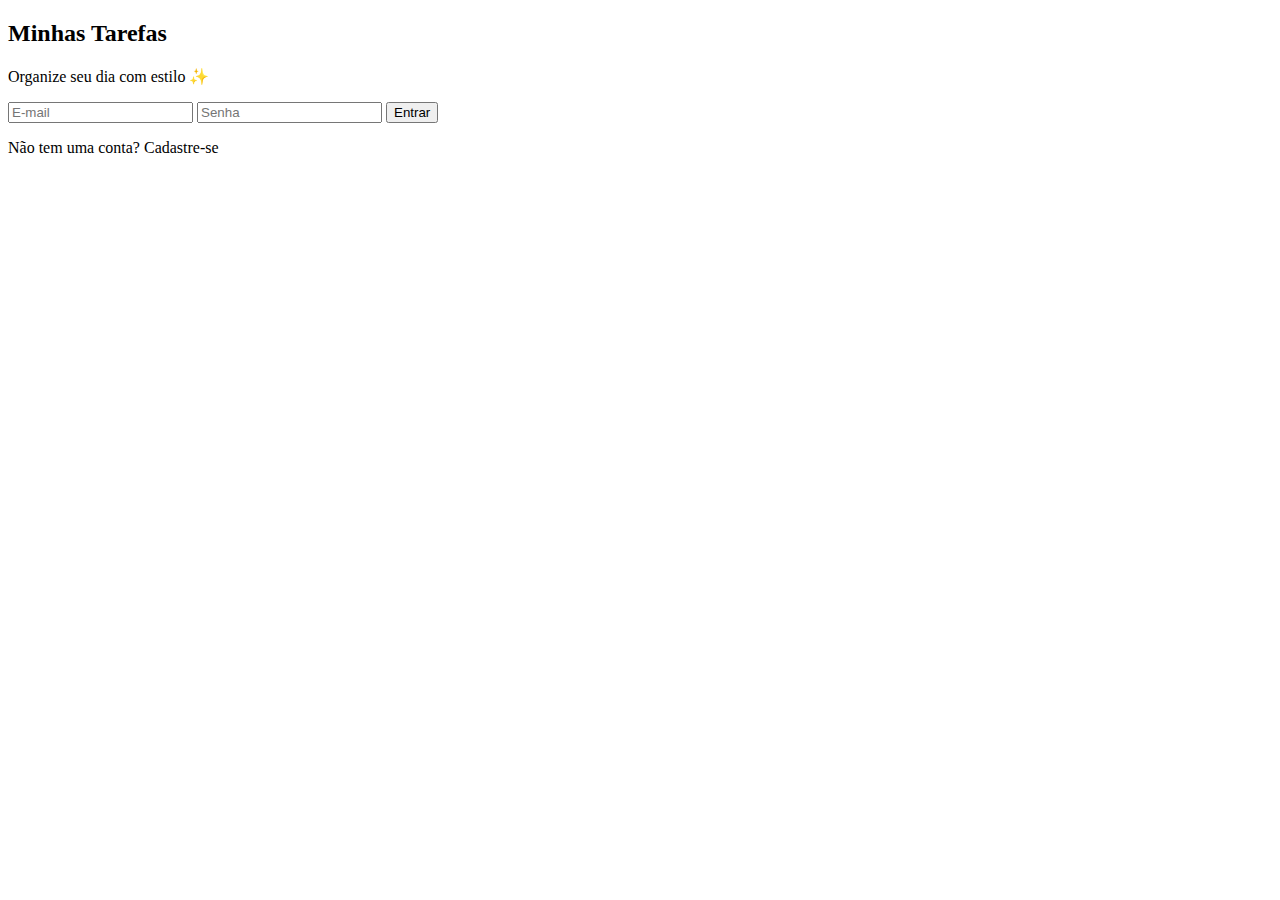
<file: src/main/resources/templates/index.html>
<!DOCTYPE html>
<html xmlns:th="http://www.thymeleaf.org" lang="pt-br">
<head>
    <meta charset="UTF-8">
    <title>Login - Minhas Tarefas</title>
    <link rel="stylesheet" th:href="@{/css/style.css}">
    <link rel="stylesheet" th:href="@{../CSS/index.css}">
</head>
<body class="login-body">
<div class="login-container">
    <h2>Minhas Tarefas</h2>
    <p class="subtitulo">Organize seu dia com estilo ✨</p>
    <form th:action="@{/login}" method="post">
        <input type="text" name="username" placeholder="E-mail" required>
        <input type="password" name="password" placeholder="Senha" required>
        <button type="submit">Entrar</button>
    </form>
    <p class="registro">Não tem uma conta? <a th:href="@{Autenticacao/registros}">Cadastre-se</a></p>
</div>
</body>
</html>
</file>
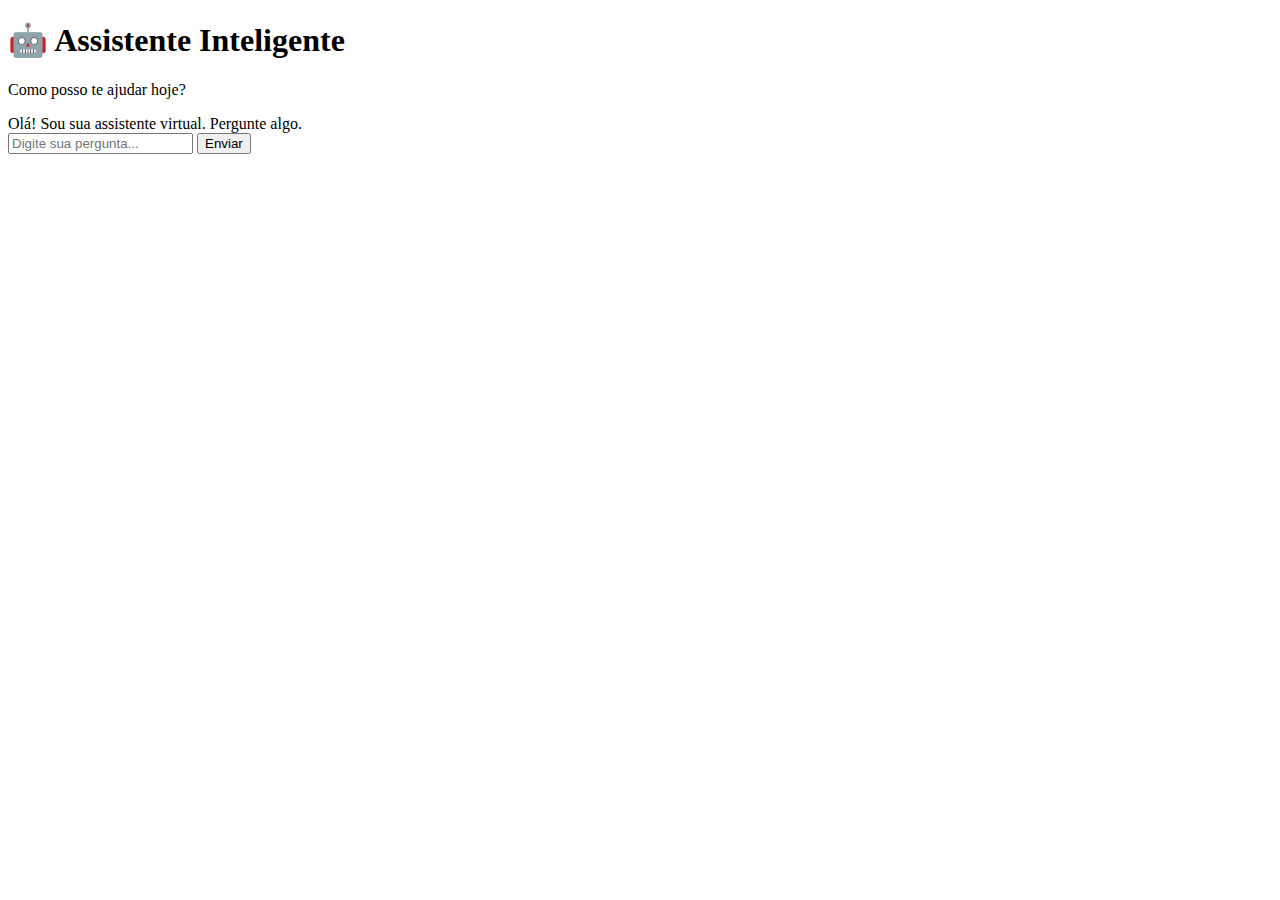
<file: src/main/resources/templates/Autenticacao/integrarIA.html>
<!DOCTYPE html>
<html lang="pt">
<head>
    <meta charset="UTF-8" />
    <meta name="viewport" content="width=device-width, initial-scale=1.0" />
    <title>Assistente IA</title>
    <link rel="stylesheet" th:href="@{/CSS/IntegrarIA.css}">

</head>
<body>
<div class="ia-container">
    <div class="ia-header">
        <h1>🤖 Assistente Inteligente</h1>
        <p>Como posso te ajudar hoje?</p>
    </div>

    <div class="ia-chat" id="chat-box">
        <div class="msg bot">Olá! Sou sua assistente virtual. Pergunte algo.</div>
    </div>

    <form class="ia-input" id="form">
        <input
                type="text"
                id="user-input"
                placeholder="Digite sua pergunta..."
                autocomplete="off"
                required
        />
        <button type="submit">Enviar</button>
    </form>
</div>

<script th:src="@{JS/IntegrarIA.js}"></script>
</body>
</html>
</file>
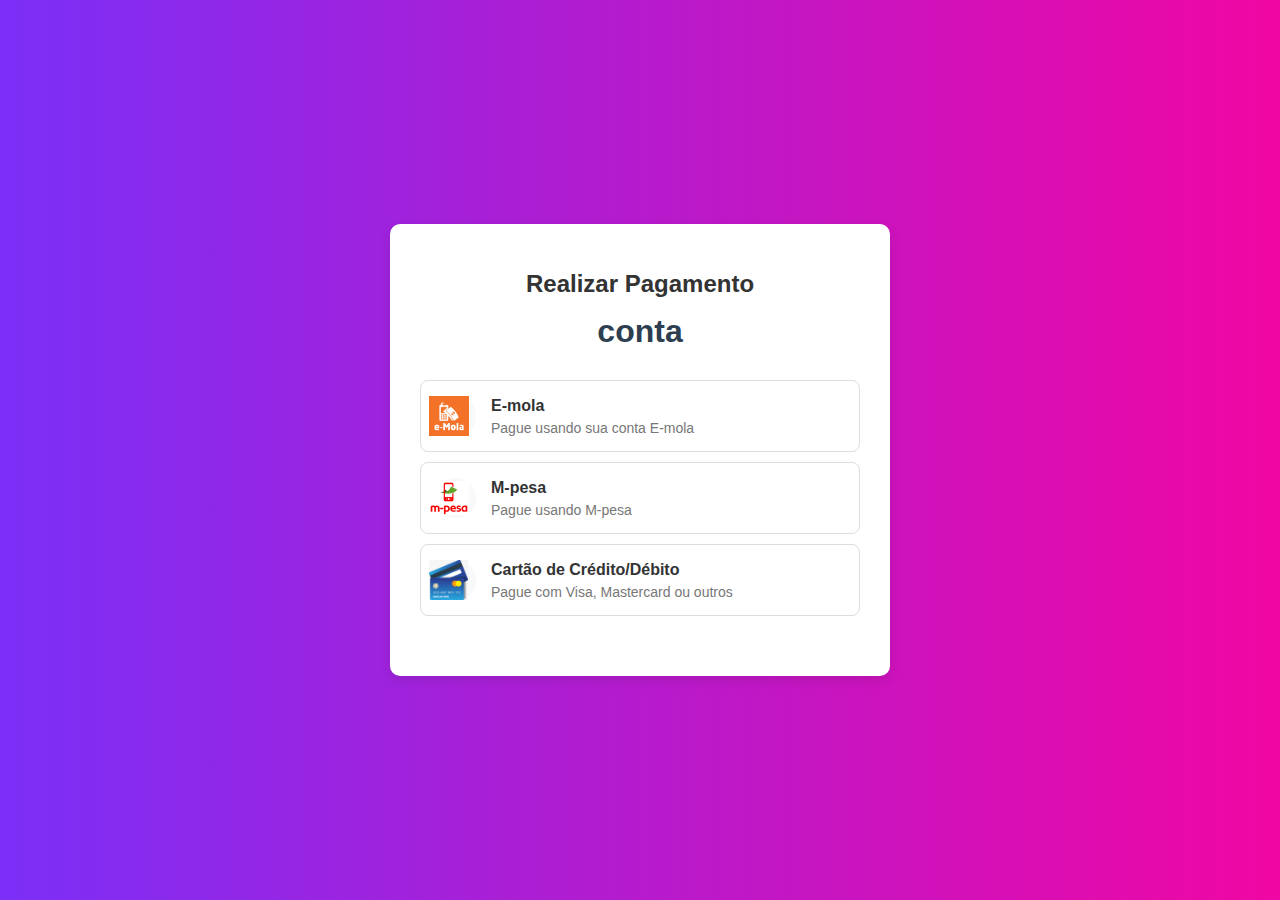
<file: src/main/resources/templates/Autenticacao/pagamento.html>
<!DOCTYPE html>
<html lang="pt">
<head>
  <meta charset="UTF-8">
  <meta name="viewport" content="width=device-width, initial-scale=1.0">
  <title>Tela de Pagamento</title>
  <link rel="stylesheet" href="../../static/CSS/pagamento.css">
</head>
<body>
<div class="payment-container">
  <div class="payment-header">
    <h1>Realizar Pagamento</h1>
    <div class="payment-amount">conta</div>
  </div>

  <div class="payment-methods">
    <div class="method" data-method="emola">
      <div class="method-icon">
         <img src="../fotos/unnamed.png" alt="Cartão" />
        <i class="fas fa-mobile-alt"></i>
      </div>
      <div class="method-info">
        <h3>E-mola</h3>
        <p>Pague usando sua conta E-mola</p>
      </div>
    </div>

    <div class="method" data-method="mpesa">
      <div class="method-icon">
         <img src="../fotos/M-pesa-logo.png" alt="Cartão" />
        <i class="fas fa-money-bill-wave"></i>
      </div>
      <div class="method-info">
        <h3>M-pesa</h3>
        <p>Pague usando M-pesa</p>
      </div>
    </div>

    <div class="method" data-method="card">
      <div class="method-icon">
         <img src="../fotos/cartao.png" alt="Cartão" />
        <i class="far fa-credit-card"></i>
      </div>
      <div class="method-info">
        <h3>Cartão de Crédito/Débito</h3>
        <p>Pague com Visa, Mastercard ou outros</p>
      </div>
    </div>
  </div>

  <div id="emola-details" class="payment-details">
    <div class="form-group">
      <label for="emola-phone">Número de Telefone</label>
      <input type="tel" id="emola-phone" placeholder="84 123 4567">
    </div>
    <button class="pay-button" onclick="processPayment('emola')">Pagar com E-mola</button>
  </div>

  <div id="mpesa-details" class="payment-details">
    <div class="form-group">
      <label for="mpesa-phone">Número de Telefone</label>
      <input type="tel" id="mpesa-phone" placeholder="84 123 4567">
    </div>
    <button class="pay-button" onclick="processPayment('mpesa')">Pagar com M-pesa</button>
  </div>

  <div id="card-details" class="payment-details">
    <div class="form-group">
      <label for="card-number">Número do Cartão</label>
      <input type="text" id="card-number" placeholder="1234 5678 9012 3456">
    </div>
    <div class="form-group">
      <label for="card-name">Nome no Cartão</label>
      <input type="text" id="card-name" placeholder="João B. Silva">
    </div>
    <div style="display: flex; gap: 15px;">
      <div class="form-group" style="flex: 1;">
        <label for="card-expiry">Validade</label>
        <input type="text" id="card-expiry" placeholder="MM/AA">
      </div>
      <div class="form-group" style="flex: 1;">
        <label for="card-cvv">CVV</label>
        <input type="text" id="card-cvv" placeholder="123">
      </div>
    </div>
    <button class="pay-button" onclick="processPayment('card')">Pagar com Cartão</button>
  </div>

  <div class="payment-success" id="payment-success">
    <i class="fas fa-check-circle"></i>
    <h2>Pagamento Concluído!</h2>
    <p>O seu pagamento foi processado com sucesso.</p>
    <p>Obrigado pela sua compra!</p>
  </div>
</div>

<script src="../../static/JS/pagamento.js"></script>
</body>
</html>
</file>
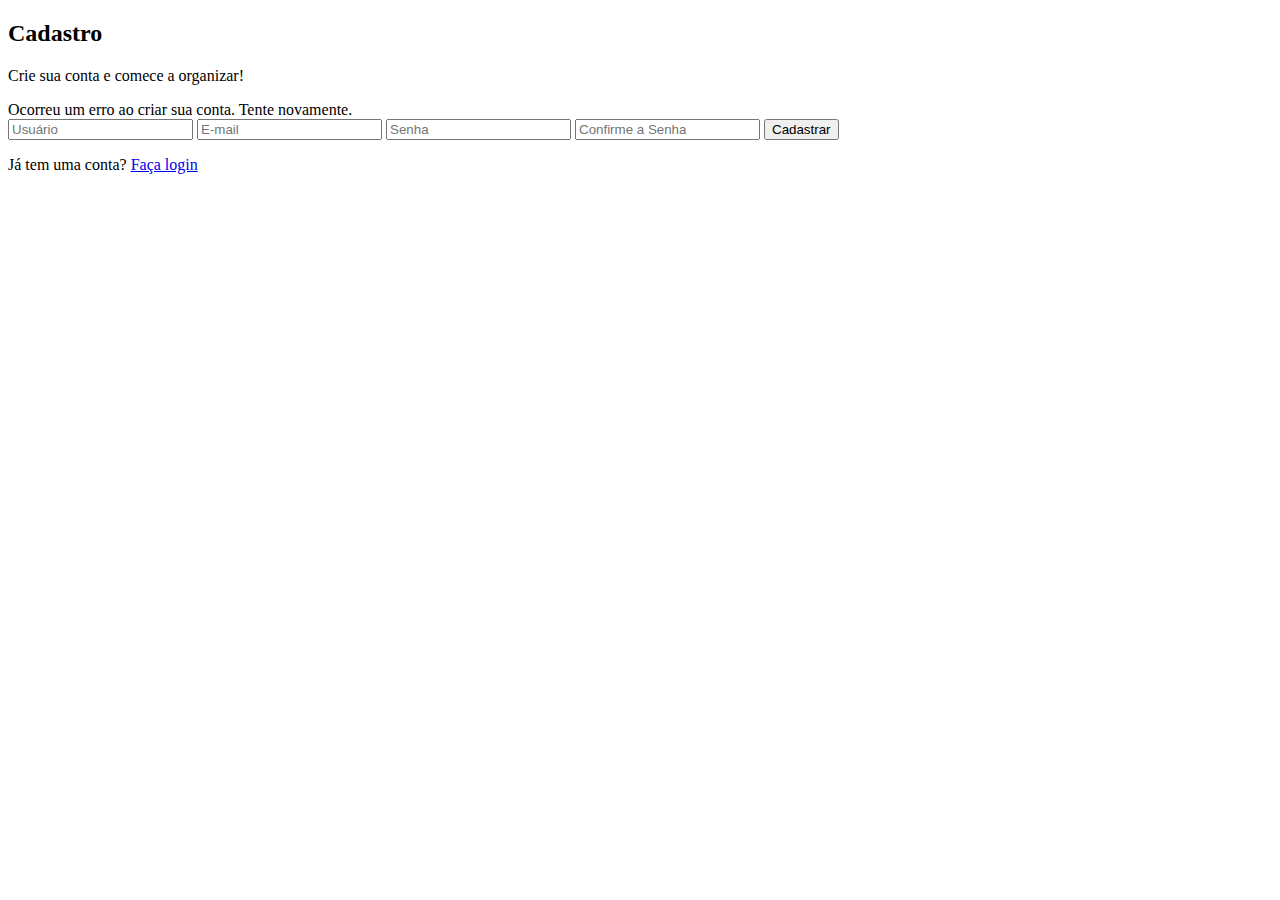
<file: src/main/resources/templates/Autenticacao/registro.html>
<!DOCTYPE html>
<html xmlns:th="http://www.thymeleaf.org" lang="pt-br">
<head>
  <meta charset="UTF-8">
  <meta name="viewport" content="width=device-width, initial-scale=1.0">
  <title>Cadastro - Minhas Tarefas</title>
  <link rel="stylesheet" th:href="@{/css/style.css}">
  <link rel="stylesheet" th:href="@{/CSS/registro.css}">
  <link rel="stylesheet" th:href="@{/CSS/index.css}">
  
</head>
<body class="login-body">
<div class="login-container">
  <h2>Cadastro</h2>
  <p class="subtitulo">Crie sua conta e comece a organizar!</p>

  <div th:if="${param.error}" class="erro-login">
    Ocorreu um erro ao criar sua conta. Tente novamente.
  </div>

  <form th:action="@{/register}" method="post" id="registerForm">
    <input type="text" name="username" placeholder="Usuário" required>
    <input type="email" name="email" placeholder="E-mail" required>
    <input type="password" name="password" placeholder="Senha" required>
    <input type="password" name="confirmPassword" placeholder="Confirme a Senha" required>
    <button type="submit">Cadastrar</button>
  </form>

  <p class="registro">Já tem uma conta? <a href="/Login">Faça login</a></p>
</div>

<script th:src="@{/js/register.js}"></script>
<script th:src="@{/JS/registro.js}"></script>
</body>
</html>
</file>
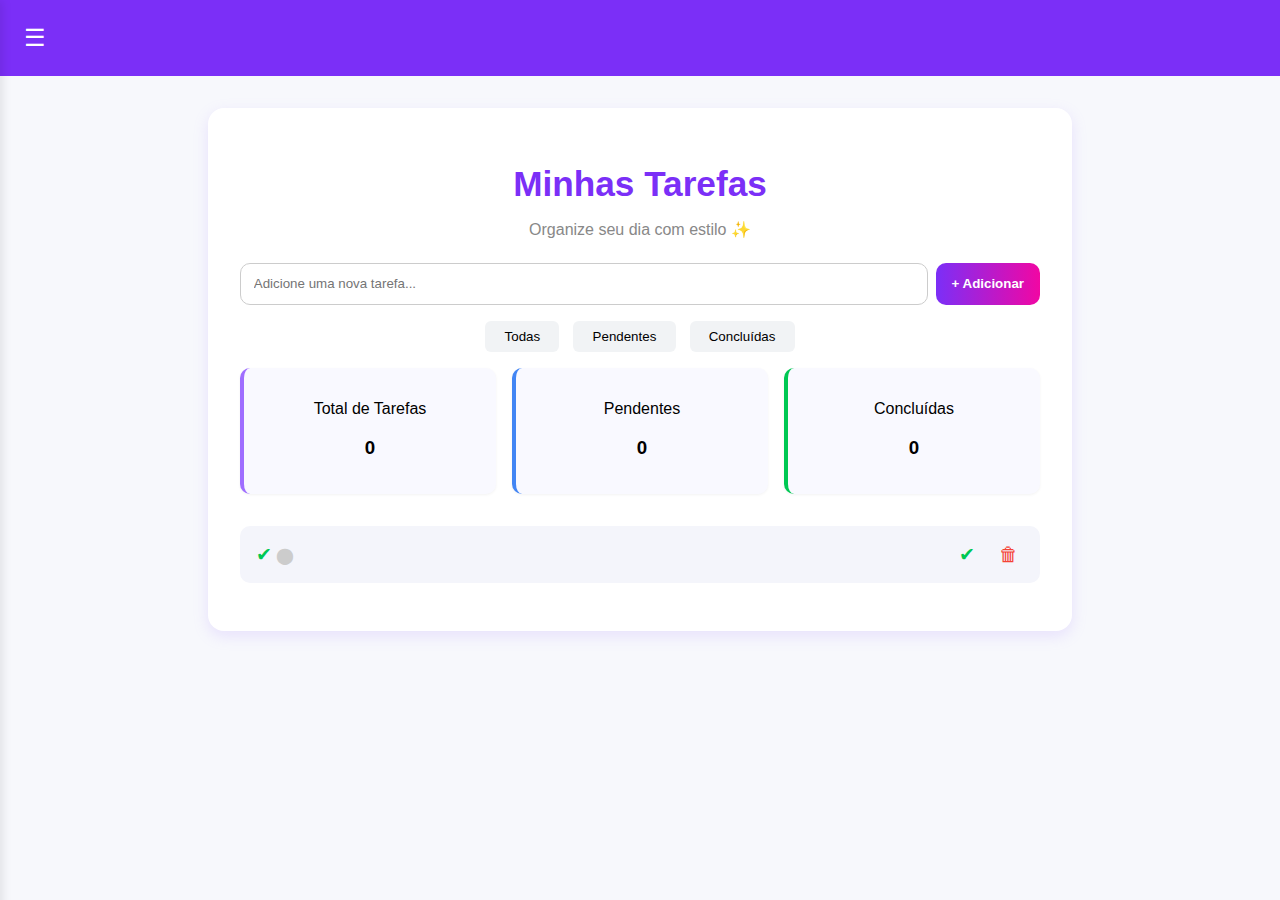
<file: src/main/resources/templates/Autenticacao/task.html>
<!DOCTYPE html>
<html xmlns:th="http://www.thymeleaf.org" lang="pt-br">
<head>
  <meta charset="UTF-8">
  <title>Minhas Tarefas</title>
  <link rel="stylesheet" href="../../static/CSS/task.css">
</head>
<body class="tarefas-body">
  <!DOCTYPE html>
<html xmlns:th="http://www.thymeleaf.org">
<head>
    <link rel="stylesheet" th:href="@{/CSS/global.css}">
    <link rel="stylesheet" th:href="@{/CSS/task.css}">
</head>
<body class="tarefas-body">
    <header class="app-header">
        <div class="header-left">
            <button class="menu-btn" id="menuBtn">☰</button>  
        </div>
    </header>

    <div class="app-container">
        <aside class="sidebar" id="sidebar">
            <nav>
                <ul>
                    <li><a th:href="@{/Autenticacao/conta}"><i class="icon">👤</i> Informações de Conta</a></li>
                    <li><a th:href="@{/Autenticacao/IA}"><i class="icon">🤖</i> Falar com IA</a></li>
                    <li><a th:href="@{/Autenticacao/Pagamentos}"><i class="icon">💳</i> Pagamentos</a></li>
                    <li><a th:href="@{/Autenticacao/Ajuda}"><i class="icon">❓</i> Ajuda</a></li>
                </ul>
            </nav>
        </aside>

        <!-- Conteúdo Existente (Focus Mode + Tarefas) -->
        <main class="main-content">
            <!-- ... seu conteúdo atual de tarefas ... -->
        </main>
    </div>

    <script th:src="@{/JS/task.js}"></script>
</body>
</html>

<div class="container">

  <h1 class="titulo">Minhas Tarefas</h1>
  <p class="subtitulo">Organize seu dia com estilo ✨</p>

  <!-- Formulário de adicionar tarefa -->
  <div class="form-tarefa">
    <form th:action="@{/tarefas/adicionar}" method="post">
      <input type="text" name="descricao" placeholder="Adicione uma nova tarefa..." required>
      <button type="submit">+ Adicionar</button>
    </form>
  </div>

  <!-- Filtros -->
  <div class="filtros">
    <button onclick="filtrar('todas')">Todas</button>
    <button onclick="filtrar('pendentes')">Pendentes</button>
    <button onclick="filtrar('concluidas')">Concluídas</button>
  </div>

  <!-- Resumo -->
  <div class="resumo">
    <div class="card total">
      <p>Total de Tarefas</p>
      <h3 th:text="${total}">0</h3>
    </div>
    <div class="card pendentes">
      <p>Pendentes</p>
      <h3 th:text="${pendentes}">0</h3>
    </div>
    <div class="card concluidas">
      <p>Concluídas</p>
      <h3 th:text="${concluidas}">0</h3>
    </div>
  </div>

  <!-- Lista de tarefas -->
  <div class="lista">
    <div class="item-tarefa" th:each="tarefa : ${tarefas}"
         th:classappend="${tarefa.concluida} ? 'concluida' : 'pendente'"
         th:data-status="${tarefa.concluida} ? 'concluidas' : 'pendentes'">

      <div class="icone-status">
        <span th:if="${tarefa.concluida}" class="icone verde">✔</span>
        <span th:if="${!tarefa.concluida}" class="icone cinza">⬤</span>
      </div>

      <div class="conteudo">
        <p th:text="${tarefa.descricao}" th:classappend="${tarefa.concluida} ? 'riscado' : ''"></p>
        <small th:text="'Adicionado em ' + ${#dates.format(tarefa.dataCriacao, 'dd/MM/yyyy, HH:mm:ss')}"></small>
      </div>

      <div class="acoes">
        <form th:action="@{/tarefas/concluir/{id}(id=${tarefa.id})}" method="post" th:if="${!tarefa.concluida}">
          <button class="btn-acoes verde" title="Concluir">✔</button>
        </form>
        <form th:action="@{/tarefas/deletar/{id}(id=${tarefa.id})}" method="post">
          <button class="btn-acoes vermelho" title="Excluir">🗑</button>
        </form>
      </div>

    </div>
  </div>

</div>


<script src="../../static/JS/task.js"></script>
</body>
</html>
</file>
<file: src/main/resources/static/CSS/pagamento.css>
:root {
    --primary: #7b2ff7;
    --primary-gradient: linear-gradient(90deg, #7b2ff7, #f107a3);
    --secondary: #9f6eff;
    --success: #00c853;
    --danger: #f44336;
    --light-bg: #f7f8fc;
    --card-bg: #f9f9ff;
    --text-dark: #333;
    --text-light: #888;
    --border: #dcdcdc;
    --white: #fff;
  }
  
* {
    box-sizing: border-box;
    font-family: 'Arial', sans-serif;
}

body {
    background: var(--primary-gradient);
    margin: 0;
    padding: 20px;
    display: flex;
    justify-content: center;
    align-items: center;
    min-height: 100vh;
}

.payment-container {
    background-color: white;
    border-radius: 10px;
    box-shadow: 0 4px 12px rgba(0, 0, 0, 0.1);
    width: 100%;
    max-width: 500px;
    padding: 30px;
}

.payment-header {
    text-align: center;
    margin-bottom: 30px;
}

.payment-header h1 {
    color: #333;
    font-size: 24px;
    margin-bottom: 10px;
}

.payment-amount {
    font-size: 32px;
    font-weight: bold;
    color: #2c3e50;
    margin: 15px 0;
}

.payment-methods {
    margin-bottom: 30px;
}

.method {
    display: flex;
    align-items: center;
    padding: 15px;
    border: 1px solid #ddd;
    border-radius: 8px;
    margin-bottom: 15px;
    cursor: pointer;
    transition: all 0.3s ease;
}

.method:hover {
    border-color: #3498db;
}

.method.active {
    border-color: var(--primary);
    background-color: #f0f8ff;
}

.method-icon {
    width: 40px;
    height: 40px;
    margin-right: 15px;
    display: flex;
    align-items: center;
    justify-content: center;
    background-color: #f8f9fa;
    border-radius: 50%;
    font-size: 20px;
    color: #3498db;
}

.method-info {
    flex-grow: 1;
}

.method-info h3 {
    margin: 0;
    font-size: 16px;
    color: #333;
}

.method-info p {
    margin: 5px 0 0;
    font-size: 14px;
    color: #777;
}

.payment-details {
    display: none;
    margin-top: 20px;
    animation: fadeIn 0.3s ease;
}

@keyframes fadeIn {
    from { opacity: 0; transform: translateY(-10px); }
    to { opacity: 1; transform: translateY(0); }
}

.form-group {
    margin-bottom: 15px;
}

.form-group label {
    display: block;
    margin-bottom: 5px;
    font-size: 14px;
    color: #555;
}

.form-group input {
    width: 100%;
    padding: 12px 15px;
    border: 1px solid #ddd;
    border-radius: 6px;
    font-size: 16px;
    transition: border-color 0.3s ease;
}

.form-group input:focus {
    border-color: #3498db;
    outline: none;
}

.pay-button {
    width: 100%;
    padding: 15px;
    background-color: var(--primary);
    color: white;
    border: none;
    border-radius: 6px;
    font-size: 16px;
    font-weight: bold;
    cursor: pointer;
    transition: background-color 0.3s ease;
    margin-top: 20px;
}

.pay-button:hover {
    background-color: #2980b9;
}

.payment-success {
    text-align: center;
    display: none;
}

.payment-success i {
    font-size: 60px;
    color: var(--success);
    margin-bottom: 20px;
}

.payment-success h2 {
    color: #2ecc71;
    margin-bottom: 10px;
}
.method {
  display: flex;
  align-items: center;
  cursor: pointer;
  padding: 15px;
  border: 1px solid #ddd;
  margin-bottom: 10px;
  border-radius: 8px;
  transition: background 0.3s;
}

.method:hover {
  background: #f0f0f0;
}

.method-icon img {
  width: 40px;
  height: 40px;
  object-fit: contain;
  margin-right: 15px;
}
</file>
<file: src/main/resources/static/CSS/task.css>
:root {
    --primary: #7b2ff7;
    --primary-gradient: linear-gradient(90deg, #7b2ff7, #f107a3);
    --secondary: #9f6eff;
    --success: #00c853;
    --danger: #f44336;
    --light-bg: #f7f8fc;
    --card-bg: #f9f9ff;
    --text-dark: #333;
    --text-light: #888;
    --border: #dcdcdc;
    --white: #fff;
  }
  /* Barra Superior */
.app-header {
    background: var(--primary);
    color: white;
    padding: 1rem;
    position: sticky;
    top: 0;
    z-index: 100;
}

.header-left {
    display: flex;
    align-items: center;
    gap: 1rem;
}

.menu-btn {
    background: none;
    border: none;
    color: white;
    font-size: 1.5rem;
    cursor: pointer;
    padding: 0.5rem;
}

/* Menu Lateral */
.sidebar {
    position: fixed;
    left: -250px;
    top: 0;
    height: 100vh;
    width: 250px;
    background: white;
    box-shadow: 2px 0 10px rgba(0,0,0,0.1);
    transition: left 0.3s ease;
    z-index: 1000;
    padding-top: 4rem;
}

.sidebar.active {
    left: 0;
}

.sidebar ul {
    list-style: none;
    padding: 0;
}

.sidebar li a {
    display: flex;
    align-items: center;
    padding: 1rem 1.5rem;
    color: var(--text-dark);
    text-decoration: none;
    border-left: 4px solid transparent;
    transition: all 0.3s;
}

.sidebar li a:hover {
    background: var(--light-bg);
    border-left: 4px solid var(--primary);
}

.sidebar .icon {
    margin-right: 10px;
    font-size: 1.2rem;
}

/* Overlay */
.overlay {
    position: fixed;
    top: 0;
    left: 0;
    right: 0;
    bottom: 0;
    background: rgba(0,0,0,0.5);
    z-index: 999;
    display: none;
}

body.tarefas-body {
    font-family: 'Segoe UI', sans-serif;
    background: #f7f8fc;
    margin: 0;
    padding: 0;
}

.container {
    max-width: 800px;
    margin: 2rem auto;
    padding: 2rem;
    background: #fff;
    border-radius: 1rem;
    box-shadow: 0 5px 15px rgba(170, 137, 255, 0.2);
}

.titulo {
    text-align: center;
    font-size: 2.2rem;
    color: #7b2ff7;
    margin-bottom: 0.3rem;
}

.subtitulo {
    text-align: center;
    color: #888;
    margin-bottom: 1.5rem;
}

.form-tarefa form {
    display: flex;
    gap: 0.5rem;
}

.form-tarefa input {
    flex: 1;
    padding: 0.8rem;
    border-radius: 10px;
    border: 1px solid #ccc;
}

.form-tarefa button {
    background: linear-gradient(90deg, #7b2ff7, #f107a3);
    border: none;
    color: white;
    padding: 0.8rem 1rem;
    border-radius: 10px;
    font-weight: bold;
    cursor: pointer;
}

.filtros {
    text-align: center;
    margin: 1rem 0;
}

.filtros button {
    padding: 0.5rem 1.2rem;
    margin: 0 0.3rem;
    border: none;
    border-radius: 6px;
    background: #f1f3f5;
    cursor: pointer;
}

.resumo {
    display: flex;
    justify-content: space-between;
    margin-top: 1rem;
    gap: 1rem;
}

.card {
    flex: 1;
    background: #f9f9ff;
    border-radius: 10px;
    padding: 1rem;
    text-align: center;
    box-shadow: 0 1px 3px rgba(0,0,0,0.05);
}

.card.total {
    border-left: 4px solid #9f6eff;
}
.card.pendentes {
    border-left: 4px solid #4285f4;
}
.card.concluidas {
    border-left: 4px solid #00c853;
}

.lista {
    margin-top: 2rem;
}

.item-tarefa {
    display: flex;
    align-items: center;
    justify-content: space-between;
    background: #f4f5fb;
    border-radius: 10px;
    padding: 1rem;
    margin-bottom: 1rem;
}

.icone-status {
    margin-right: 1rem;
}

.icone.verde {
    color: #00c853;
    font-size: 1.2rem;
}

.icone.cinza {
    color: #ccc;
    font-size: 1rem;
}

.riscado {
    text-decoration: line-through;
    color: #00c853;
    font-weight: bold;
}

.acoes form {
    display: inline;
}

.btn-acoes {
    background: none;
    border: none;
    font-size: 1.2rem;
    cursor: pointer;
    margin-left: 0.5rem;
}

.btn-acoes.verde {
    color: #00c853;
}

.btn-acoes.vermelho {
    color: #f44336;
}
</file>
